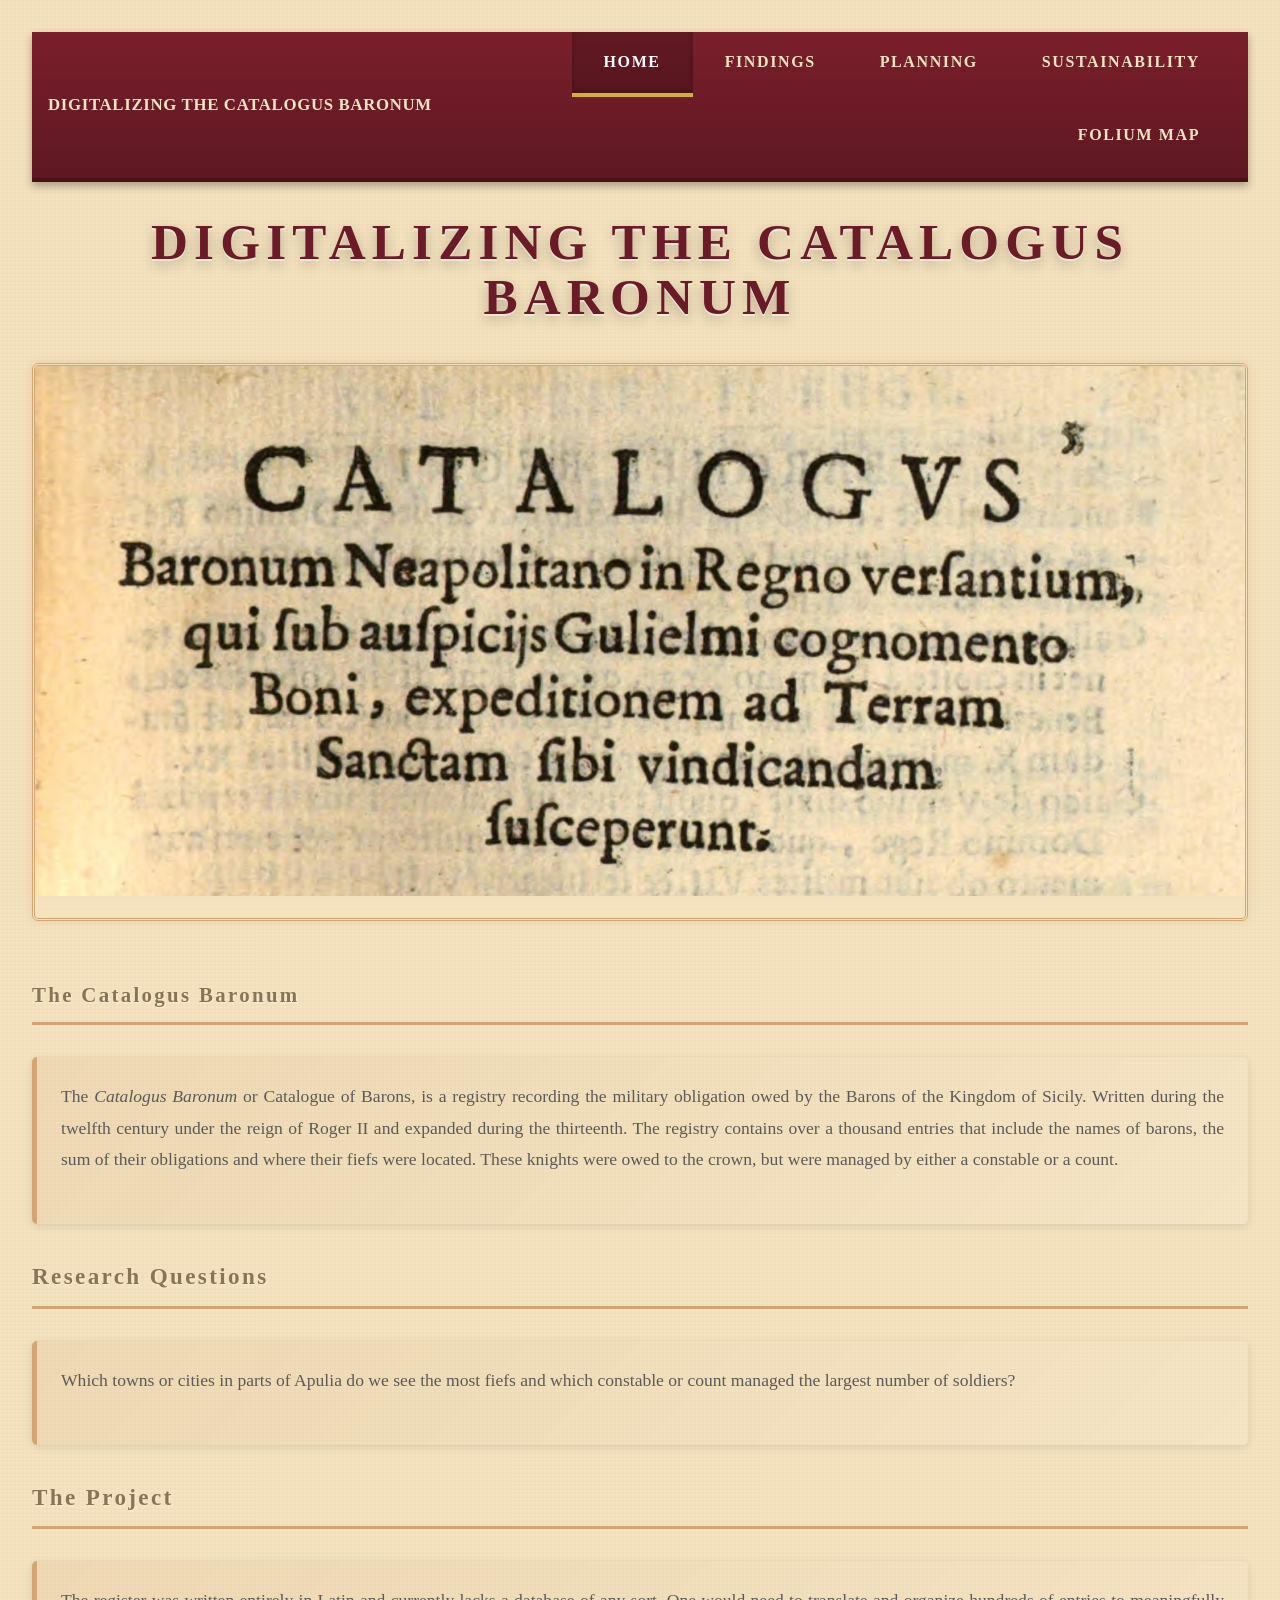
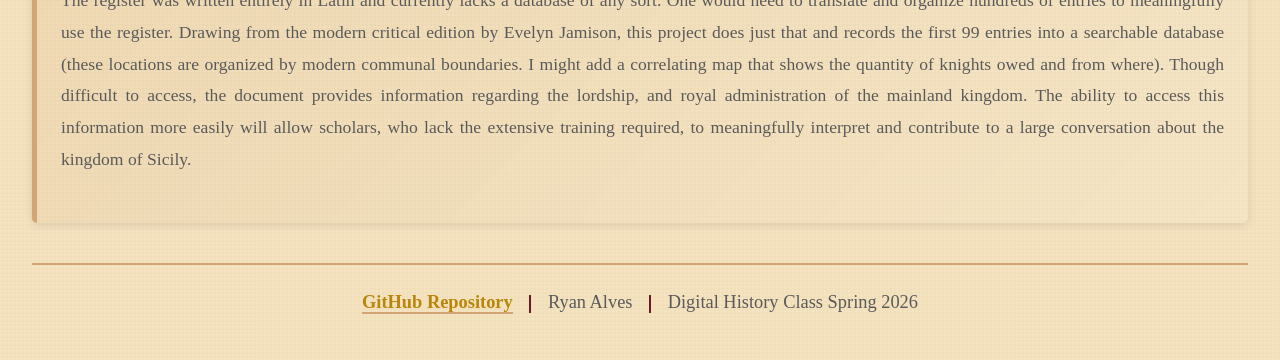
<file: index.html>
<head> 
    <meta charset="UTF-8">
    <meta name="viewport" content="width=device-width, initial-scale=1.0">
    <title>Medieval Website</title>
    <link rel="stylesheet" href="medieval.css">
</head>
<body>

    <!-- Navigation Tabs -->
    <nav class="tabs-container">
        <div class="tabs-brand">Digitalizing the Catalogus Baronum</div>
        <ul class="tabs">
            <li><a href="index.html" class="tab-link active">Home</a></li>
            <li><a href="findings.html" class="tab-link">Findings</a></li>
            <li><a href="planning.html" class="tab-link">Planning</a></li>
            <li><a href="sustainability.html" class="tab-link">Sustainability</a></li>
            <li><a href="folium_map.html" class="tab-link">Folium Map</a></li>
        </ul>
    </nav>

    <section class="findings-hero" aria-label="Digitalizing the Catalogus Baronum">
        <h2 class="findings-hero-title">Digitalizing the Catalogus Baronum</h2>
        <img class="findings-hero-image" src="images/cover.jpg" alt="Cover image for Digitalizing the Catalogus Baronum">
    </section>

    <!-- Section Header -->
    <h2><strong><span style="font-size: 0.9em;">The Catalogus Baronum</span></strong></h2>

    <!-- Content Section -->
    <section class="intro-section">
        <p>The <i>Catalogus Baronum</i> or Catalogue of Barons, is a registry recording the military obligation owed by the Barons of the Kingdom of Sicily. Written during the twelfth century under the reign of Roger II and expanded during the thirteenth. The registry contains over a thousand entries that include the names of barons, the sum of their obligations and where their fiefs were located. These knights were owed to the crown, but were managed by either a constable or a count.</p>
    </section>

    <!-- Section Header -->
    <h2><strong>Research Questions</strong></h2>

    <!-- Content Section -->
    <section class="intro-section">
        <p> Which towns or cities in parts of Apulia do we see the most fiefs and which constable or count managed the largest number of soldiers?</p>
    </section>

    <!-- Section Header -->
    <h2><strong>The Project</strong></h2>

    <!-- Content Section -->
    <section class="intro-section">
        <p>The register was written entirely in Latin and currently lacks a database of any sort. One would need to translate and organize hundreds of entries to meaningfully use the register. Drawing from the modern critical edition by Evelyn Jamison, this project does just that and records the first 99 entries into a searchable database (these locations are organized by modern communal boundaries. I might add a correlating map that shows the quantity of knights owed and from where). Though difficult to access, the document provides information regarding the lordship, and royal administration of the mainland kingdom. The ability to access this information more easily will allow scholars, who lack the extensive training required, to meaningfully interpret and  contribute to a large conversation about the kingdom of Sicily.</p>
    </section>

    <footer class="site-footer">
        <p>
            <a href="https://github.com/DigitalNorman/Digitalizing-the-Catalogus-Baronum" target="_blank" rel="noopener noreferrer">GitHub Repository</a>
            <span class="footer-sep">|</span>
            Ryan Alves
            <span class="footer-sep">|</span>
            Digital History Class Spring 2026
        </p>
    </footer>

</body>
</file>
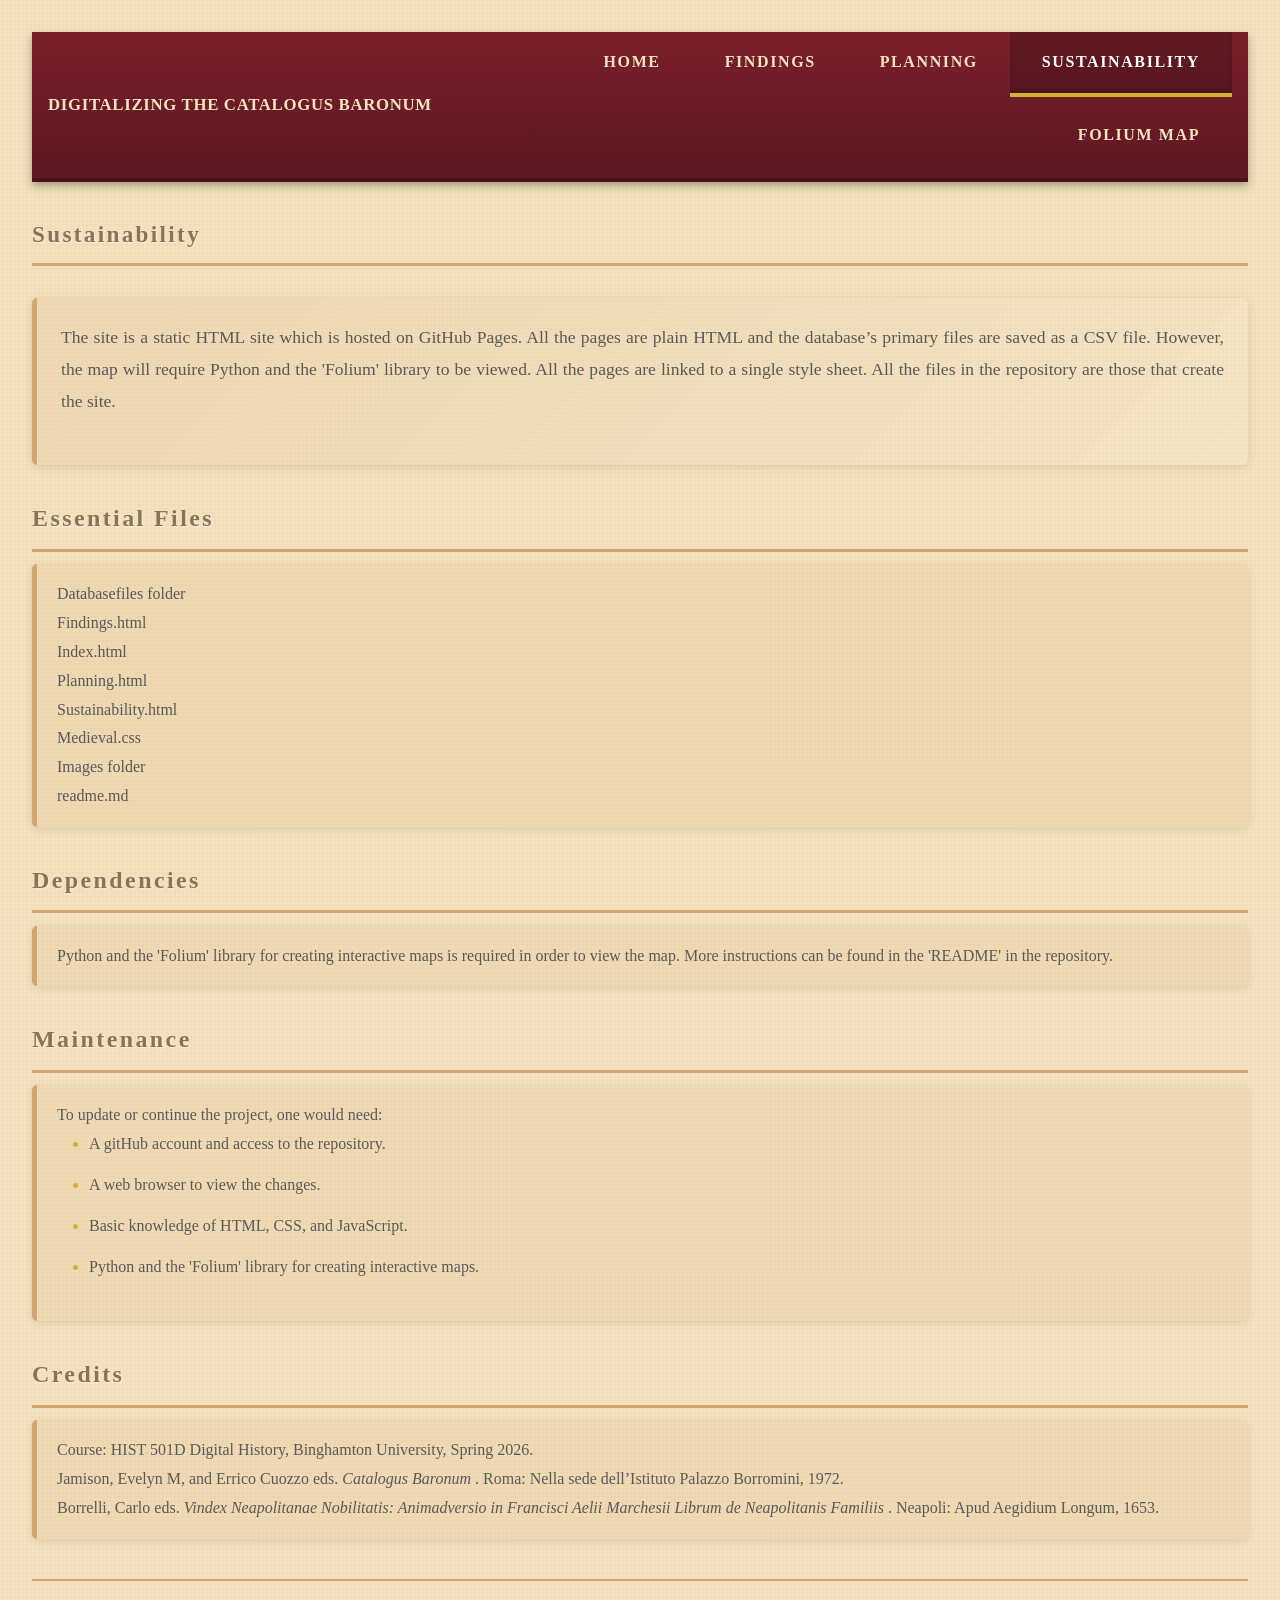
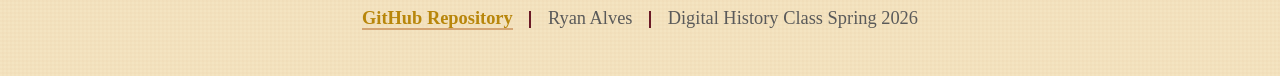
<file: sustainability.html>
<head> 
    <meta charset="UTF-8">
    <meta name="viewport" content="width=device-width, initial-scale=1.0">
    <title>Sustainability - Medieval Website</title>
    <link rel="stylesheet" href="medieval.css">
</head>
<body>

    <!-- Navigation Tabs -->
    <nav class="tabs-container">
        <div class="tabs-brand">Digitalizing the Catalogus Baronum</div>
        <ul class="tabs">
            <li><a href="index.html" class="tab-link">Home</a></li>
            <li><a href="findings.html" class="tab-link">Findings</a></li>
            <li><a href="planning.html" class="tab-link">Planning</a></li>
            <li><a href="sustainability.html" class="tab-link active">Sustainability</a></li>
            <li><a href="folium_map.html" class="tab-link">Folium Map</a></li>
        </ul>
    </nav>

    <!-- Section Header -->
    <h2>Sustainability</h2>

    <!-- Content Section -->
    <section class="intro-section">
        <p>The site is a static HTML site which is hosted on GitHub Pages. All the pages are plain HTML and the database’s primary files are saved as a CSV file. However, the map will require Python and the 'Folium' library to be viewed. All the pages are linked to a single style sheet. All the files in the repository are those that create the site.</p>
    </section>

    <section>
        <article class="document-item">
            <h3>Essential Files</h3>
            <div class="document-note">
                <p>Databasefiles folder</p>
                <p>Findings.html</p>
                <p>Index.html</p>
                <p>Planning.html</p>
                <p>Sustainability.html</p>
                <p>Medieval.css</p>
                <p> Images folder</p>
                <p>readme.md</p>
            </div>
        </article>

        <article class="document-item">
            <h3>Dependencies</h3>
            <div class="document-note">
                <p> Python and the 'Folium' library for creating interactive maps is required in order to view the map. More instructions can be found in the 'README' in the repository.</p>
            </div>
        </article>

        <article class="document-item">
            <h3>Maintenance</h3>
            <div class="document-note">
                <p>To update or continue the project, one would need:</p>
                <ul>
                    <li>A gitHub account and access to the repository.</li>
                    <li>A web browser to view the changes.</li>
                    <li>Basic knowledge of HTML, CSS, and JavaScript.</li>
                    <li>Python and the 'Folium' library for creating interactive maps.</li>
                </ul>
            </div>
        </article>

        <article class="document-item">
            <h3>Credits</h3>
            <div class="document-note">
                <p>Course: HIST 501D Digital History, Binghamton University, Spring 2026.</p>
                <p>Jamison, Evelyn M, and Errico Cuozzo eds. <i>Catalogus Baronum </i>. Roma: Nella sede dell’Istituto Palazzo Borromini, 1972.</p>
                <p>Borrelli, Carlo eds. <i>Vindex Neapolitanae Nobilitatis: Animadversio in Francisci Aelii Marchesii Librum de Neapolitanis Familiis </i>. Neapoli: Apud Aegidium Longum, 1653.</p>
            </div>
        </article>

    </section>

    <footer class="site-footer">
        <p>
            <a href="https://github.com/DigitalNorman/Digitalizing-the-Catalogus-Baronum" target="_blank" rel="noopener noreferrer">GitHub Repository</a>
            <span class="footer-sep">|</span>
            Ryan Alves
            <span class="footer-sep">|</span>
            Digital History Class Spring 2026
        </p>
    </footer>
</body>
</file>
<file: medieval.css>
/* Medieval Themed Stylesheet */

* {
    margin: 0;
    padding: 0;
    box-sizing: border-box;
}

body {
    font-family: 'Grimace', 'Garamond', serif;
    background-color: #f4e4c1;
    background-image: 
        repeating-linear-gradient(
            90deg,
            transparent,
            transparent 2px,
            rgba(212, 165, 116, 0.05) 2px,
            rgba(212, 165, 116, 0.05) 4px
        ),
        repeating-linear-gradient(
            0deg,
            transparent,
            transparent 2px,
            rgba(212, 165, 116, 0.05) 2px,
            rgba(212, 165, 116, 0.05) 4px
        );
    color: #5a5a5a;
    line-height: 1.8;
    padding: 2rem;
}

/* Parchment effect container */
body::before {
    content: '';
    position: fixed;
    top: 0;
    left: 0;
    width: 100%;
    height: 100%;
    background-color: rgba(210, 180, 140, 0.03);
    pointer-events: none;
    z-index: -2;
}

body.map-page {
    background-image: none;
}

body.map-page::before {
    display: none;
}

/* Headings */
h1, h2, h3, h4, h5, h6 {
    font-family: 'Crimson Text', 'Georgia', serif;
    color: #8b7355;
    text-shadow: 1px 1px 2px rgba(255, 255, 255, 0.5);
    margin-top: 1.5rem;
    margin-bottom: 1rem;
    border-bottom: 3px solid #d4a574;
    padding-bottom: 0.5rem;
    letter-spacing: 0.1em;
}

h1 {
    font-size: 3rem;
    text-align: center;
    text-transform: uppercase;
    border: 3px double #d4a574;
    padding: 1.5rem;
    background-color: rgba(212, 165, 116, 0.1);
    margin-bottom: 2rem;
    position: relative;
}

h1::before,
h1::after {
    content: '⚜';
    display: inline-block;
    margin: 0 1rem;
    color: #d4a574;
}

h2 {
    font-size: 1.45rem;
    margin-top: 2rem;
}

h3 {
    font-size: 1.5rem;
}

/* Paragraphs and text */
p {
    margin-bottom: 1.5rem;
    text-align: justify;
    color: #5a5a5a;
}

/* Links */
a {
    color: #b8860b;
    text-decoration: none;
    border-bottom: 2px solid #d4a574;
    transition: all 0.3s ease;
    font-weight: bold;
}

a:hover {
    color: #8b7355;
    background-color: rgba(212, 165, 116, 0.15);
    padding-bottom: 0.25rem;
}

/* Lists */
ul, ol {
    margin-left: 2rem;
    margin-bottom: 1.5rem;
}

li {
    margin-bottom: 0.75rem;
    color: #5a5a5a;
}

ul > li::marker {
    color: #d4af37;
}

/* Blockquotes */
blockquote {
    border-left: 5px solid #d4a574;
    border-right: 5px solid #d4a574;
    padding: 1.5rem;
    margin: 2rem 0;
    background-color: rgba(212, 165, 116, 0.08);
    color: #8b7355;
    font-style: italic;
    font-size: 1.1rem;
}

/* Code blocks */
code, pre {
    background-color: #ede7d9;
    color: #5a5a5a;
    border: 1px solid #d4a574;
    border-radius: 3px;
    font-family: 'Courier New', monospace;
}

code {
    padding: 0.2rem 0.5rem;
}

pre {
    padding: 1rem;
    overflow-x: auto;
    margin: 1.5rem 0;
}

/* Buttons */
button, .button {
    background-color: #d4a574;
    color: #fff;
    border: 2px solid #b8860b;
    padding: 0.75rem 1.5rem;
    font-size: 1rem;
    cursor: pointer;
    transition: all 0.3s ease;
    font-family: 'Garamond', serif;
    text-transform: uppercase;
    letter-spacing: 0.1em;
}

button:hover, .button:hover {
    background-color: #c19a6b;
    color: #fff;
    box-shadow: 0 0 10px rgba(212, 165, 116, 0.5);
}

/* Horizontal rules */
hr {
    border: none;
    height: 3px;
    background: linear-gradient(to right, #d4a574, #c19a6b, #d4a574);
    margin: 2rem 0;
}

/* Images */
img {
    max-width: 100%;
    height: auto;
    border: 3px solid #d4a574;
    box-shadow: 0 0 10px rgba(212, 165, 116, 0.3);
    margin: 1.5rem 0;
}

/* Tables */
table {
    width: 100%;
    border-collapse: collapse;
    margin: 1.5rem 0;
    background-color: rgba(139, 69, 19, 0.1);
}

th, td {
    border: 2px solid #d4a574;
    padding: 0.75rem;
    text-align: left;
    color: #5a5a5a;
}

th {
    background-color: rgba(212, 165, 116, 0.2);
    color: #8b7355;
    text-transform: uppercase;
    letter-spacing: 0.1em;
}

/* Forms */
input, textarea, select {
    background-color: #fff;
    color: #5a5a5a;
    border: 2px solid #d4a574;
    padding: 0.75rem;
    font-family: 'Garamond', serif;
    font-size: 1rem;
    margin-bottom: 1rem;
}

input:focus, textarea:focus, select:focus {
    outline: none;
    border-color: #c19a6b;
    box-shadow: 0 0 5px rgba(212, 165, 116, 0.5);
}

/* Scrollbar styling */
::-webkit-scrollbar {
    width: 12px;
}

::-webkit-scrollbar-track {
    background: #f4e4c1;
}

::-webkit-scrollbar-thumb {
    background: #d4a574;
    border-radius: 6px;
}

::-webkit-scrollbar-thumb:hover {
    background: #c19a6b;
}

/* Navigation Tabs */
.tabs-container {
    background-color: #6b1a27;
    background-image: linear-gradient(to bottom, #7a1f2b, #5e1822);
    border-bottom: 4px solid #4a1119;
    padding: 0 1rem;
    margin: 0 0 2rem 0;
    position: sticky;
    top: 0;
    z-index: 1000;
    display: flex;
    align-items: center;
    box-shadow: 0 4px 8px rgba(0, 0, 0, 0.3);
}

.tabs-brand {
    color: #f4e4c1;
    font-family: 'Crimson Text', 'Georgia', serif;
    font-weight: bold;
    letter-spacing: 0.04em;
    text-transform: uppercase;
    font-size: 1.05rem;
    white-space: nowrap;
    margin-right: 1.25rem;
}

.tabs {
    list-style: none;
    display: flex;
    justify-content: flex-end;
    gap: 0;
    padding: 0;
    margin: 0 0 0 auto;
    flex-wrap: wrap;
}

.tab-link {
    display: block;
    padding: 1rem 2rem;
    color: #f4e4c1;
    text-decoration: none;
    border: none;
    font-family: 'Garamond', serif;
    font-size: 1rem;
    text-transform: uppercase;
    letter-spacing: 0.1em;
    font-weight: bold;
    transition: all 0.3s ease;
    border-bottom: 4px solid transparent;
    margin-bottom: -4px;
}

.tab-link:hover {
    background-color: rgba(255, 255, 255, 0.12);
    color: #fff;
    border-bottom-color: #d4af37;
}

.tab-link.active {
    background-color: rgba(0, 0, 0, 0.2);
    color: #fff;
    border-bottom-color: #d4af37;
    box-shadow: inset 0 -3px 5px rgba(0, 0, 0, 0.2);
}

@media (max-width: 1080px) {
    .tabs-container {
        flex-wrap: wrap;
        padding: 0;
    }

    .tabs-brand {
        width: 100%;
        text-align: center;
        margin: 0;
        padding: 0.7rem 1rem 0.2rem;
    }

    .tabs {
        width: 100%;
        justify-content: center;
        margin: 0;
    }
}

/* Intro Section */
.intro-section {
    background: linear-gradient(135deg, rgba(212, 165, 116, 0.15), rgba(255, 255, 255, 0.1));
    border-left: 5px solid #d4a574;
    border-radius: 5px;
    padding: 1.5rem;
    margin: 2rem 0;
    box-shadow: 0 2px 8px rgba(0, 0, 0, 0.1);
}

.intro-section p {
    color: #5a5a5a;
    font-size: 1.1rem;
    line-height: 1.8;
}

/* Document blocks */
.document-item {
    margin: 2rem 0;
}

.document-item h3 {
    margin-bottom: 0.8rem;
}

.document-note {
    background: rgba(212, 165, 116, 0.15);
    border-left: 5px solid #d4a574;
    border-radius: 5px;
    padding: 1rem 1.25rem;
    margin-top: 0.75rem;
    box-shadow: 0 2px 8px rgba(0, 0, 0, 0.1);
}

.document-note p {
    margin: 0;
    color: #5a5a5a;
}

.findings-hero {
    margin: 0 0 1.4rem;
}

.findings-hero-title {
    margin: 0 0 0.9rem;
    border: 0;
    padding: 0;
    text-align: center;
    font-size: clamp(2.1rem, 4vw, 3.2rem);
    line-height: 1.08;
    letter-spacing: 0.12em;
    text-transform: uppercase;
    color: #6b1a27;
    text-shadow: 0 2px 0 rgba(255, 255, 255, 0.5), 0 5px 14px rgba(0, 0, 0, 0.25);
}

.findings-hero-image {
    width: 100%;
    min-height: clamp(360px, 62vh, 760px);
    object-fit: contain;
    object-position: top center;
    border: 3px double #d4a574;
    border-radius: 6px;
    background: rgba(244, 228, 193, 0.65);
    box-shadow: 0 0 10px rgba(212, 165, 116, 0.3);
    text-align: center;
}

/* Findings database */
.findings-db {
    display: grid;
    gap: 1.25rem;
}

.db-controls-panel {
    display: grid;
    gap: 0.8rem;
}

.db-label {
    font-weight: bold;
    color: #8b7355;
}

.db-toggle-row {
    display: flex;
    flex-wrap: wrap;
    gap: 0.75rem;
    align-items: center;
}

.db-toggle {
    display: inline-flex;
    align-items: center;
    gap: 0.45rem;
    font-weight: bold;
}

.db-toggle input {
    margin: 0;
}

.db-status {
    background: rgba(212, 165, 116, 0.15);
    border-left: 4px solid #d4a574;
    padding: 0.55rem 0.75rem;
    border-radius: 4px;
    font-size: 0.95rem;
}

.db-table-panel.is-hidden {
    display: none;
}

#db-sources-panel h3 {
    margin-top: 1.25rem;
}

.data-table td {
    vertical-align: top;
}

.data-table tbody tr.lord-continued td {
    background: rgba(212, 165, 116, 0.08);
}

.data-table tbody tr.lord-continued td:first-child {
    border-left: 4px solid #b8860b;
}

.data-table tbody tr.is-filtered-out {
    display: none;
}

.sortable-header-btn {
    width: 100%;
    display: inline-flex;
    align-items: center;
    justify-content: space-between;
    gap: 0.35rem;
    border: none;
    background: transparent;
    color: inherit;
    padding: 0;
    margin: 0;
    font: inherit;
    text-transform: inherit;
    letter-spacing: inherit;
    cursor: pointer;
}

.sortable-header-btn:hover {
    box-shadow: none;
    background: transparent;
    color: #5e1822;
}

.sortable-header-btn .sort-arrow {
    color: #8b7355;
    font-size: 0.95rem;
    line-height: 1;
}

.sortable-header-btn.is-active .sort-arrow {
    color: #6b1a27;
    font-weight: bold;
}

.combined-row-details {
    margin: 0;
}

.combined-row-details summary {
    cursor: pointer;
    color: #6b1a27;
    font-weight: bold;
}

.combined-details-wrap {
    margin-top: 0.45rem;
}

.combined-details-table {
    margin: 0.35rem 0 0;
    background: rgba(255, 255, 255, 0.75);
}

.combined-details-table th,
.combined-details-table td {
    font-size: 0.85rem;
    padding: 0.45rem;
}

.combined-empty-details {
    margin-top: 0.4rem;
    color: #5a5a5a;
    font-size: 0.9rem;
}

/* Map page */
.map-panel {
    margin: 1rem 0 2rem;
}

#italy-map {
    width: 100%;
    height: 78vh;
    min-height: 540px;
    border: none;
    box-shadow: 0 0 10px rgba(212, 165, 116, 0.3);
    border-radius: 4px;
    background: #efe2c5;
}

#italy-map.leaflet-container {
    background: #efe2c5;
}

#italy-map .leaflet-tile {
    outline: 1px solid transparent;
    -webkit-backface-visibility: hidden;
    backface-visibility: hidden;
}

#italy-map .leaflet-tile-container img {
    width: 257px !important;
    height: 257px !important;
}

#italy-map path {
    stroke-width: 0.7;
}

.map-status {
    margin-top: 0.65rem;
    font-size: 1rem;
    text-align: center;
}

/* Site footer */
.site-footer {
    margin-top: 2.5rem;
    padding-top: 1.25rem;
    padding-bottom: 0.5rem;
    border-top: 2px solid #d4a574;
    text-align: center;
    display: flex;
    justify-content: center;
}

.site-footer p {
    margin: 0;
    text-align: center;
    font-size: 1.15rem;
    line-height: 1.9;
}

.footer-sep {
    display: inline-block;
    width: 0;
    height: 1.1rem;
    margin: 0 0.75rem;
    border-left: 2px solid #6b1a27;
    vertical-align: middle;
    font-size: 0;
    line-height: 0;
}

/* Responsive design */
@media (max-width: 768px) {
    body {
        padding: 1rem;
    }
    
    h1 {
        font-size: 2rem;
    }
    
    h2 {
        font-size: 1.5rem;
    }

    .footer-sep {
        display: inline-block;
        width: 0;
        height: 1.1rem;
        margin: 0 0.35rem;
        border-left: 2px solid #6b1a27;
        border-top: none;
    }

    .site-footer p {
        display: flex;
        flex-direction: row;
        flex-wrap: wrap;
        justify-content: center;
        align-items: center;
        gap: 0.2rem;
    }

    #italy-map {
        height: 68vh;
        min-height: 420px;
    }
}
</file>
